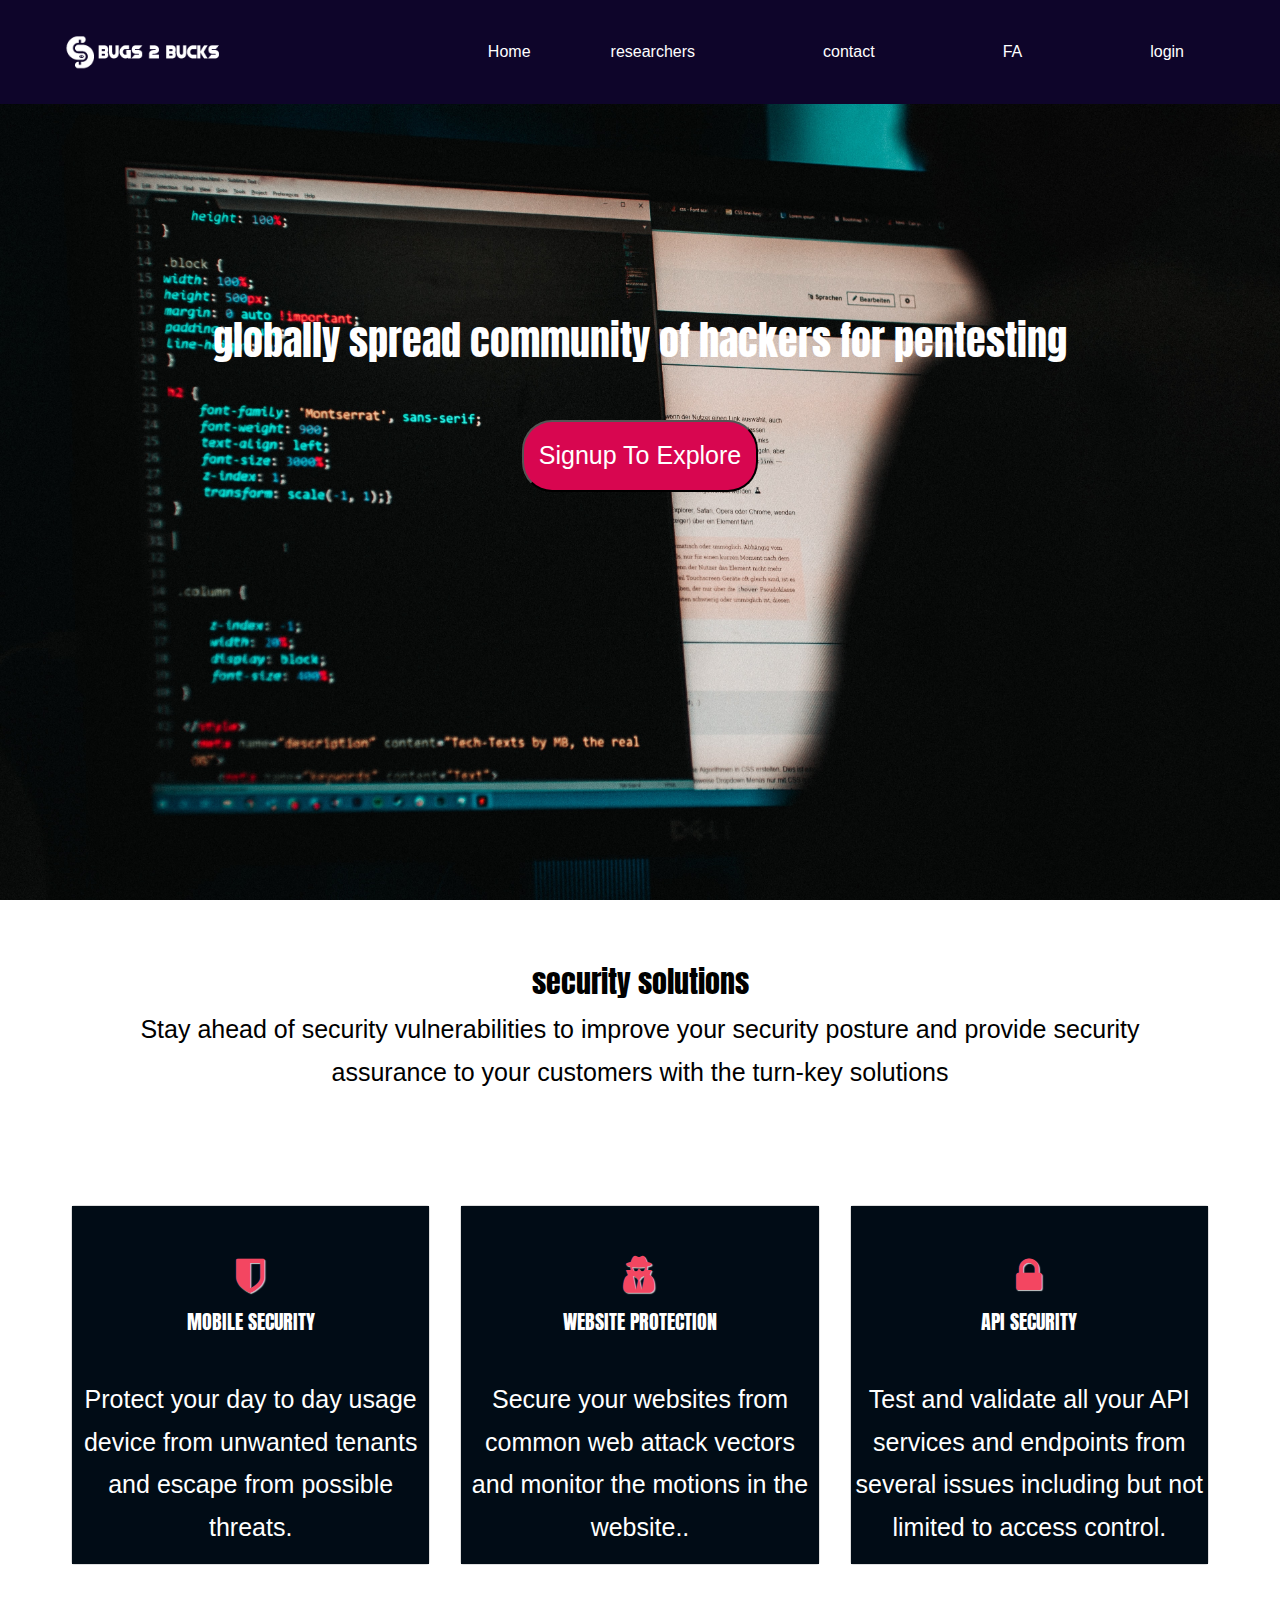
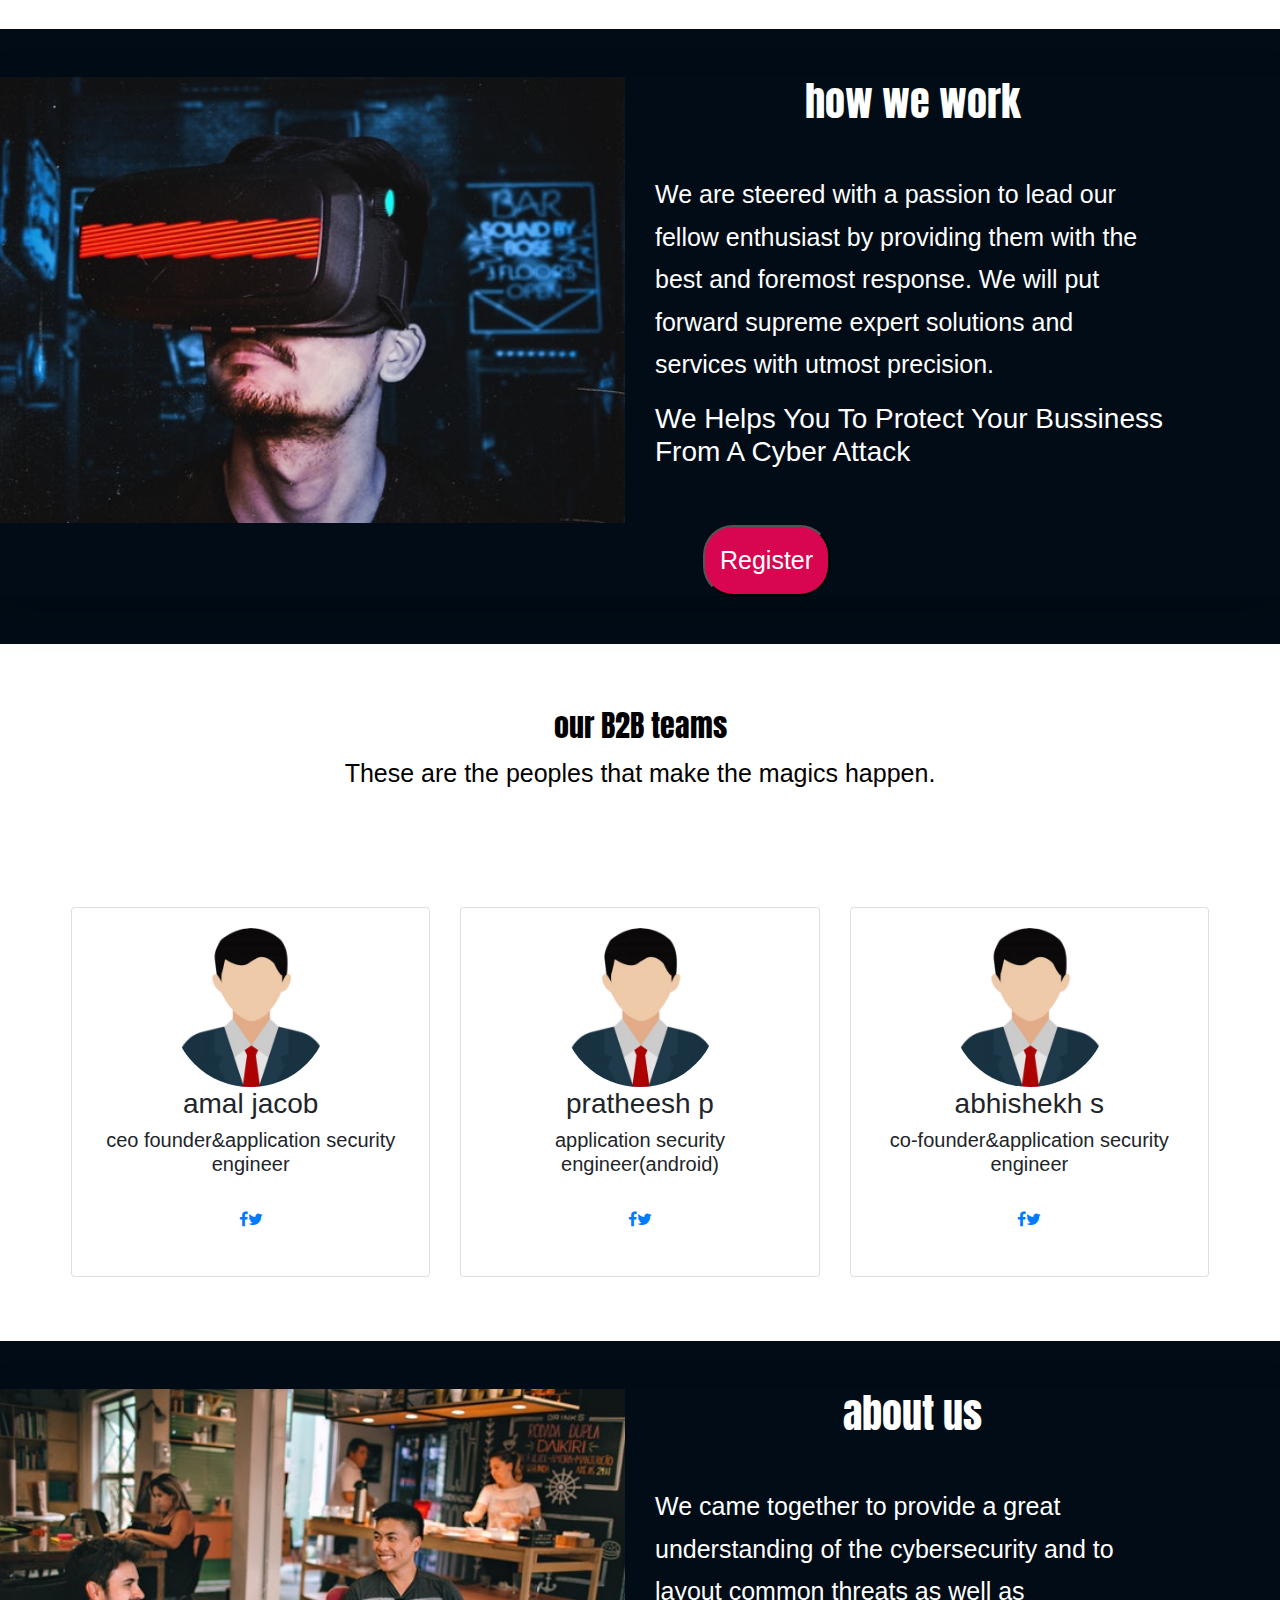
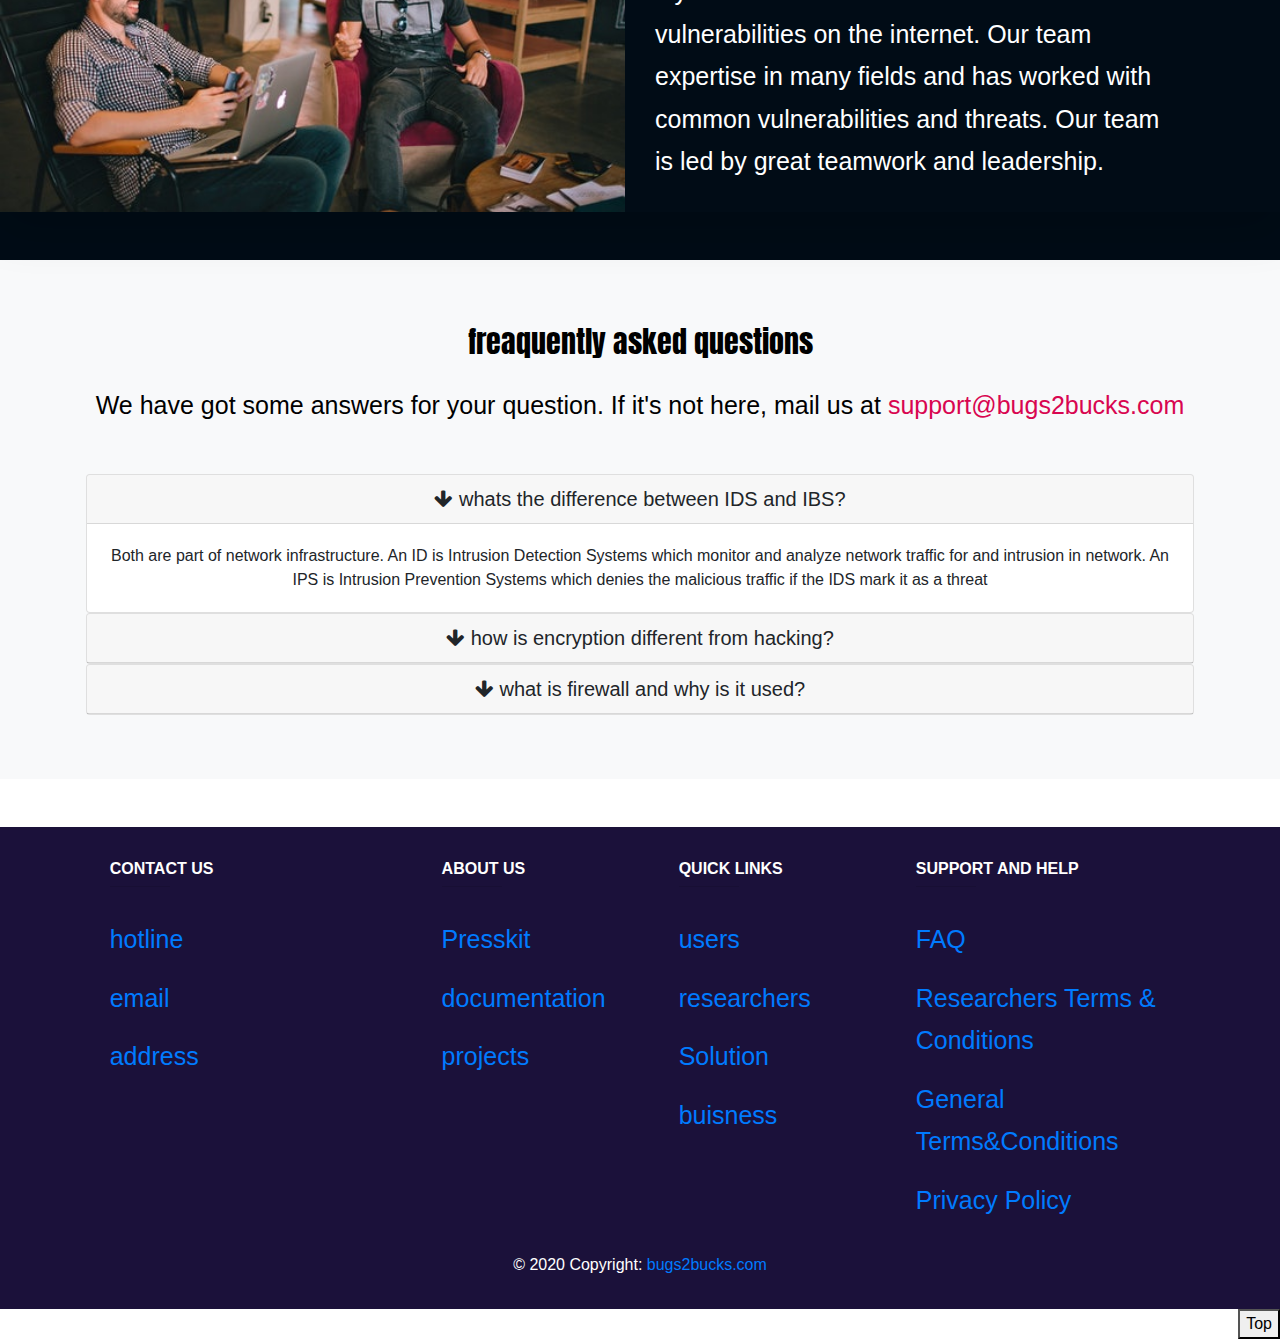
<file: index.html>
<!DOCTYPE html>
<html lang="en">
<head>
  <meta charset="UTF-8">
  <meta name="viewport" content="width=device-width, initial-scale=1.0">
  <meta http-equiv="X-UA-Compatible" content="ie=edge">
  <title>bugs2bucks</title>
  <link href="https://fonts.googleapis.com/css2?family=Anton&display=swap" rel="stylesheet">
  <link rel="stylesheet" href="https://stackpath.bootstrapcdn.com/font-awesome/4.7.0/css/font-awesome.min.css">
  <link rel="stylesheet" href="https://stackpath.bootstrapcdn.com/bootstrap/4.5.2/css/bootstrap.min.css" integrity="sha384-JcKb8q3iqJ61gNV9KGb8thSsNjpSL0n8PARn9HuZOnIxN0hoP+VmmDGMN5t9UJ0Z" crossorigin="anonymous">
<link rel="stylesheet" href="/css/main.css">
</head>
<body>
  <nav class="navbar navbar-expand-lg fixed-top  ">

  <a id="menu" class="navbar-brand mx-5" href="#">
    <img src="/images/logo.png" alt="logo">
  </a>
      <div class="container">
  <button class="navbar-toggler" type="button" data-toggle="collapse" data-target="#navbarSupportedContent" aria-controls="navbarSupportedContent" aria-expanded="false" aria-label="Toggle navigation">
    <span class="navbar-toggler-icon"></span>
  </button>

  <div class="collapse navbar-collapse" id="navbarSupportedContent">
    <ul class="navbar-nav ml-auto ">
      <li class="nav-item active p-2  ">
        <a id="menu" class="nav-link" href="#">Home <span class="sr-only">(current)</span></a>
      </li>
      <li class="nav-item p-2 mx-5">
        <a id="menu" class="nav-link" href="#">researchers</a>
      </li>

      <li class="nav-item p-2  mx-5">
        <a id="menu" class="nav-link" href="#">contact</a>
      </li>
      <li class="nav-item p-2  mx-5">
        <a id="menu" class="nav-link" href="signup.html">FA</a>
      </li>
      <li class="nav-item p-2 mx-5">
        <a id="menu"class="nav-link" href="login.html">login</a>
      </li>

    </ul>
  </div>
</div>

  </div>
</nav>



<header id="home-section">
<div class="dark-overlay">
  <div id="outer">

      <div class=" container home-text">


        <h1 >globally spread community of hackers for pentesting</h1>
        <button class=" btn2 btn-large mt-5 "onclick="location.href='signup.html'" type="button">
         signup to explore</button>

  </div>


    </div>
  </div>
</div>
</header>
<section id="boxes">
<div class="container">
<div class="row">
  <div class="col text-center py-5 text-primary ">
    <div class="info-header">
  <h1 id="text-color">security solutions</h1>
  <p id="box">Stay ahead of security vulnerabilities to improve your security posture and provide security assurance to your customers with the turn-key solutions</p>
</div>
</div>
<div class="row py-5">
  <div class="col-md-4">
<div class="card text-center">
<div class="card-body1">
  <i class=" icon fa fa-shield" aria-hidden="true"></i>
<h2 class="lead mt-2">mobile security</h2>

<p>Protect your day to day usage device from unwanted tenants and escape from possible threats.</p>
</div>
</div>
</div>
<div class=" col-md-4">
<div class="card text-center">
<div class="card-body1">
<i class=" icon fa fa-user-secret" aria-hidden="true"></i>
<h2 class="lead mt-2">website protection</h2>
<p> Secure your websites from common web attack vectors and monitor the motions in the website..</p>
</div>
</div>
</div>

<div class="col-md-4">
<div class="card text-center">
<div class="card-body1">
  <i class="  icon fa fa-lock" aria-hidden="true"></i>

<h2 class="lead mt-2">api security</h2>
<p>Test and validate all your API services and endpoints from several issues including but not limited to access control.</p>
</div>
</div>
</div>






</div>

</div>















</section>

<!-- about section -->


<section id="about">
  <div class="row justify-content-center ">

    <div class="col-xl-12 col-lg-12 col-md-9">

      <div class="card o-hidden border-0 shadow-lg my-5">
        <div class="card-body1 p-0">
          <!-- Nested Row within Card Body -->
          <div class="row">

            <div class="col-lg-6 d-none d-lg-block">
              <img src="/images/graph-img.jpg" alt="" width="1000" height="800">
            </div>

            <div class="col-lg-5  col-sm-12 ">
    <h1 class="text-center mb-5">how we work</h1>
<p class="mt-5">We are steered with a passion to lead our fellow enthusiast by providing them with the best and foremost response. We will put forward supreme expert solutions and services with utmost precision.</p>
<h3 style="color:#fff;">We Helps You To Protect Your Bussiness From A Cyber Attack</h3>
<button class=" btn2 ml-5 mt-5 ">register</button>
</section>







<section id="teams">
<div class="container">
<div class="row">
  <div class="col text-center py-5 text-primary ">
    <div class="info-header">
  <h1 id="text-color">our B2B teams</h1>
  <p id="box">These are the peoples that make the magics happen.</p>


</div>
</div>
<div class="row py-5">
  <div class="col-md-4 ">
<div class="card text-center">
<div class="card-body">
<img src="/images/avatar2.png" class="img-fluid rounded-circle w-50 ">
<h3>amal jacob</h3>
<h4 class="lead">ceo founder&application security engineer</h4>

<div class="d-flex justify-content-center p-4">
<a href="http://facebook.com">
<i class="fa fa-facebook" aria-hidden="true"></i>
</a>
<a href="http://twitter.com">
  <i class="fa fa-twitter" aria-hidden="true"></i>

</a>
</div>
</div>
</div>
</div>


<div class="col-md-4">
<div class="card text-center">
<div class="card-body">
<img src="/images/avatar2.png" class="  img-fluid rounded-circle w-50  ">
<h3>pratheesh p</h3>
<h4 class="lead">application security engineer(android)</h4>

<div class="d-flex justify-content-center p-4">

<a href="http://facebook.com">
<i class="fa fa-facebook" aria-hidden="true"></i>
</a>
<a href="http://twitter.com">
  <i class="fa fa-twitter" aria-hidden="true"></i>

</a>
</div>
</div>
</div>
</div>

<div class="col-md-4">
<div class="card text-center">
<div class="card-body">
<img src="/images/avatar2.png" class="img-fluid rounded-circle w-50 ">
<h3>abhishekh s</h3>
<h4 class="lead">co-founder&application security engineer</h4>
<div class="d-flex justify-content-center p-4">

<a href="http://facebook.com">
<i class="fa fa-facebook" aria-hidden="true"></i>
</a>
<a href="http://twitter.com">
  <i class="fa fa-twitter" aria-hidden="true"></i>

</a>
</div>
</div>
</div>
</div>
</div>

</div>
</section>



<section id="about">
  <div class="row justify-content-center ">

    <div class="col-xl-12 col-lg-12 col-md-9">

      <div class="card o-hidden border-0 shadow-lg my-5">
        <div class="card-body1 p-0">
          <!-- Nested Row within Card Body -->
          <div class="row">

            <div class="col-lg-6 d-none d-lg-block">
              <img src="/images/choose-img.jpg" alt="" width="1000" height="800">
            </div>

            <div class="col-lg-5">
    <h1 class="text-center">about us</h1>
    <p class="mt-5"> We came together to provide a great understanding of the cybersecurity and to layout common threats as well as vulnerabilities on the internet. Our team expertise in many fields and has worked with common vulnerabilities and threats. Our team is led by great teamwork and leadership.</p>
</section>







<section id="about" class="py-5 text-center bg-light">
  <div class="container">
    <div class="row">
      <div class="col">
        <div class="info-header mb-5">
          <h1 id="text-color"class=" pb-3">
          freaquently asked questions
          </h1>
          <p id="box">
            We have got some answers for your question. If it's not here, mail us at
            <a style="color: rgb(216,6,80);"href="">support@bugs2bucks.com</a>
          </p>
        </div>

        <!-- ACCORDION -->
        <div id="accordion">
          <div class="card">
            <div class="card-header">
              <h5 class="mb-0">
                <div href="#collapse1" data-toggle="collapse" data-parent="#accordion">
                  <i class="fa fa-arrow-down" aria-hidden="true"></i> whats the difference between IDS and IBS?
                </div>
              </h5>
            </div>

            <div id="collapse1" class="collapse show">
              <div class="card-body">
              Both are part of network infrastructure. An ID is Intrusion Detection Systems which monitor and analyze network traffic for and intrusion in network. An IPS is Intrusion Prevention Systems which denies the malicious traffic if the IDS mark it as a threat
              </div>
            </div>
          </div>

          <div class="card">
            <div class="card-header">
              <h5 class="mb-0">
                <div href="#collapse2" data-toggle="collapse" data-parent="#accordion">
                  <i class="fa fa-arrow-down" aria-hidden="true"></i> how is encryption different from hacking?
                </div>
              </h5>
            </div>

            <div id="collapse2" class="collapse">
              <div class="card-body">
              Encryption deals with converting human-readable text into its non-readable format and it comes with private and public keys that are shared only between 2 people. On other hand, hacking is an act of identifying and exploiting the weakness of a system.

              </div>
            </div>
            </div>

          <div class="card">
            <div class="card-header">
              <h5 class="mb-0">
                <div href="#collapse3" data-toggle="collapse" data-parent="#accordion">
                <i class="fa fa-arrow-down" aria-hidden="true"></i> what is firewall and why is it used?
                </div>
              </h5>
            </div>

            <div id="collapse3" class="collapse">
              <div class="card-body">
            A Firewall is a security device that works as a barrier between the internal network and the internet. It is used to prevent unauthorized access to or from a private network.
              </div>
            </div>
          </div>
        </div>
      </div>
    </div>
  </div>
</section>




<!-- Footer -->
<footer class="page-footer font-small unique-color-dark">

  <div style="background-color:rgb(27,17,58) ;color:#fff;">


  <!-- Footer Links -->
  <div class="container text-center text-md-left mt-5">

    <!-- Grid row -->
    <div class="row mt-3">

      <!-- Grid column -->
      <div class="col-md-3 col-lg-4 col-xl-3 mx-auto mb-4">

        <!-- Content -->
        <h6 class="text-uppercase font-weight-bold">Contact us</h6>
        <hr class="deep-purple accent-2 mb-4 mt-0 d-inline-block mx-auto" style="width: 60px;">
        <p>
          <a href="#!">hotline</a>
        </p>
        <p>
          <a href="#!">email</a>
        </p>
        <p>
          <a href="#!">address</a>
        </p>

      </div>
      <!-- Grid column -->

      <!-- Grid column -->
      <div class="col-md-2 col-lg-2 col-xl-2 mx-auto mb-4">

        <!-- Links -->
        <h6 class="text-uppercase font-weight-bold">about us</h6>
        <hr class="deep-purple accent-2 mb-4 mt-0 d-inline-block mx-auto" style="width: 60px;">

        <p>
          <a href="#!">Presskit</a>
        </p>
        <p>
          <a href="#!">documentation</a>
        </p>
        <p>
          <a href="#!">projects</a>
        </p>

      </div>
      <!-- Grid column -->

      <!-- Grid column -->
      <div class="col-md-3 col-lg-2 col-xl-2 mx-auto mb-4">

        <!-- Links -->
        <h6 class="text-uppercase font-weight-bold">quick links</h6>
        <hr class="deep-purple accent-2 mb-4 mt-0 d-inline-block mx-auto" style="width: 60px;">
        <p>
          <a href="#!">users</a>
        </p>
        <p>
          <a href="#!">researchers</a>
        </p>
        <p>
          <a href="#!">Solution</a>
        </p>
        <p>
          <a href="#!">buisness</a>
        </p>

      </div>
      <!-- Grid column -->

      <!-- Grid column -->
      <div class="col-md-4 col-lg-3 col-xl-3 mx-auto mb-md-0 mb-4">

        <!-- Links -->
        <h6 class="text-uppercase font-weight-bold">support and help</h6>
        <hr class="deep-purple accent-2 mb-4 mt-0 d-inline-block mx-auto" style="width: 60px;">
        <p>
          <a href="#!">FAQ</a>
        </p>
        <p>
          <a href="#!">Researchers Terms & Conditions</a>
        </p>
        <p>
          <a href="#!">General Terms&Conditions</a>
        </p>
        <p>
          <a href="#!">Privacy Policy</a>
        </p>
      <!-- Grid column -->

    </div>
    <!-- Grid row -->

  </div>
  <!-- Footer Links -->

  <!-- Copyright -->
  <div class="footer-copyright text-center py-3">© 2020 Copyright:
    <a href="https://"> bugs2bucks.com</a>
  </div>
  <!-- Copyright -->

</footer>
<!-- Footer -->



<button style="float:right;" onclick="topFunction()" id="myBtn" title="Go to top">Top</button>



<script>
//Get the button
var mybutton = document.getElementById("myBtn");

// When the user scrolls down 20px from the top of the document, show the button
window.onscroll = function() {scrollFunction()};

function scrollFunction() {
  if (document.body.scrollTop > 20 || document.documentElement.scrollTop > 20) {
    mybutton.style.display = "block";
  } else {
    mybutton.style.display = "none";
  }
}

// When the user clicks on the button, scroll to the top of the document
function topFunction() {
  document.body.scrollTop = 0;
  document.documentElement.scrollTop = 0;
}
</script>




<script src="http://code.jquery.com/jquery-3.3.1.min.js" integrity="sha256-FgpCb/KJQlLNfOu91ta32o/NMZxltwRo8QtmkMRdAu8="
  crossorigin="anonymous"></script>
<script src="https://cdnjs.cloudflare.com/ajax/libs/popper.js/1.14.3/umd/popper.min.js" integrity="sha384-ZMP7rVo3mIykV+2+9J3UJ46jBk0WLaUAdn689aCwoqbBJiSnjAK/l8WvCWPIPm49"
  crossorigin="anonymous"></script>
<script src="https://stackpath.bootstrapcdn.com/bootstrap/4.1.1/js/bootstrap.min.js" integrity="sha384-smHYKdLADwkXOn1EmN1qk/HfnUcbVRZyYmZ4qpPea6sjB/pTJ0euyQp0Mk8ck+5T"
  crossorigin="anonymous"></script>


</body>


</html>
</file>
<file: css/main.css>
.navbar{
  background-color: rgb(14,5,42);
  color: #fff;

}


#home-section{
  background-image: url("/images/background.jpg");
  background-size: cover;
  background-attachment: fixed;
  min-height: 700px;
background-repeat: no-repeat;
position: relative;

}


#menu{
  color: #fff;
}

#search-box{

  float: right;

}

body {

 margin:0;
}
#outer {
  text-align: center;
  position: relative;
  overflow: hidden;
  min-height: 100vh;
}


/* Set a style for all buttons */
.btn1 {
  background-color: #4CAF50;
  color: white;
  padding: 14px 20px;
  margin: 8px 0;
  border: none;
  cursor: pointer;
  width: 100%;
}
.btn2{
  text-transform: capitalize;
border-radius: 30px;
  padding: 15px;
color: #fff;
font-size: 25px;
background-color:  rgb(216,6,80);
}
button:hover {
  opacity: 0.8;
}

/* Extra styles for the cancel button */
.cancelbtn {
  width: auto;
  padding: 10px 18px;
  background-color: #f44336;
}

/* Center the image and position the close button */
.imgcontainer {
  text-align: center;
  margin: 24px 0 12px 0;
  position: relative;
}



.container {
  padding: 16px;
}

span.psw {
  float: right;
  padding-top: 16px;
}
/* The Modal (background) */



.note
{
    text-align: center;
    height: 80px;
    background: -webkit-linear-gradient(left, #0072ff, #8811c5);
    color: #fff;
    font-weight: bold;
    line-height: 80px;
}
.form-content
{
    padding: 5%;
    border: 1px solid #ced4da;
    margin-bottom: 2%;
}
.form-control{
    border-radius:1.5rem;
}
.btnSubmit
{
    border:none;
    border-radius:1.5rem;
    padding: 1%;
    width: 20%;
    cursor: pointer;
    background: #0062cc;
    color: #fff;
}
.flex-box-container-3{
  display: flex;
  justify-content: center;

}
.flex-box-container-4{
  display: flex;
  flex-direction: column;

align-self: flex-start;
}
.flex-box-container-5{
  display: flex;
flex-direction: column;
align-self: flex-start;
}
/* @extend display-flex; */
display-flex, .display-flex, .display-flex-center {
  display: flex;
  display: -webkit-flex; }

/* @extend list-type-ulli; */
list-type-ulli {
  list-style-type: none;
  margin: 0;
  padding: 0; }





img {
  max-width: 100%;
  height: auto; }

figure {
  margin: 0;
}
h2 {
  line-height: 1.66;
  margin: 0;
  padding: 0;
  font-weight: 900;
  color: #222;
  font-family: 'Montserrat';
  font-size: 24px;
  text-transform: uppercase;
  text-align: center;
  margin-bottom: 40px; }

.clear {
  clear: both; }



.display-flex {
  justify-content: space-between;
  -moz-justify-content: space-between;
  -webkit-justify-content: space-between;
  -o-justify-content: space-between;
  -ms-justify-content: space-between;
  align-items: center;
  -moz-align-items: center;
  -webkit-align-items: center;
  -o-align-items: center;
  -ms-align-items: center; }

.display-flex-center {
  justify-content: center;
  -moz-justify-content: center;
  -webkit-justify-content: center;
  -o-justify-content: center;
  -ms-justify-content: center;
  align-items: center;
  -moz-align-items: center;
  -webkit-align-items: center;
  -o-align-items: center;
  -ms-align-items: center; }

.position-center {
  position: absolute;
  top: 50%;
  left: 50%;
  transform: translate(-50%, -50%);
  -moz-transform: translate(-50%, -50%);
  -webkit-transform: translate(-50%, -50%);
  -o-transform: translate(-50%, -50%);
  -ms-transform: translate(-50%, -50%); }

.signup-content {
  background: #fff;
  border-radius: 10px;
  -moz-border-radius: 10px;
  -webkit-border-radius: 10px;
  -o-border-radius: 10px;
  -ms-border-radius: 10px;
  padding: 50px 85px; }

.form-group {
  overflow: hidden;
  margin-bottom: 20px; }

.form-input {
  width: 100%;
  border: 1px solid #ebebeb;
  border-radius: 5px;
  -moz-border-radius: 5px;
  -webkit-border-radius: 5px;
  -o-border-radius: 5px;
  -ms-border-radius: 5px;
  padding: 17px 20px;
  box-sizing: border-box;
  font-size: 14px;
  font-weight: 500;
  color: #222; }
  .form-input::-webkit-input-placeholder {
    color: #999; }
  .form-input::-moz-placeholder {
    color: #999; }
  .form-input:-ms-input-placeholder {
    color: #999; }
  .form-input:-moz-placeholder {
    color: #999; }
  .form-input::-webkit-input-placeholder {
    font-weight: 500; }
  .form-input::-moz-placeholder {
    font-weight: 500; }
  .form-input:-ms-input-placeholder {
    font-weight: 500; }
  .form-input:-moz-placeholder {
    font-weight: 500; }
  .form-input:focus {
    border: 1px solid transparent;
    -webkit-border-image-source: -webkit-linear-gradient(to right, #9face6, #74ebd5);
    -moz-border-image-source: -moz-linear-gradient(to right, #9face6, #74ebd5);
    -o-border-image-source: -o-linear-gradient(to right, #9face6, #74ebd5);
    border-image-source: linear-gradient(to right, #9face6, #74ebd5);
    -webkit-border-image-slice: 1;
    border-image-slice: 1;
    border-radius: 5px;
    -moz-border-radius: 5px;
    -webkit-border-radius: 5px;
    -o-border-radius: 5px;
    -ms-border-radius: 5px;
    background-origin: border-box;
    background-clip: content-box, border-box; }
    .form-input:focus::-webkit-input-placeholder {
      color: #222; }
    .form-input:focus::-moz-placeholder {
      color: #222; }
    .form-input:focus:-ms-input-placeholder {
      color: #222; }
    .form-input:focus:-moz-placeholder {
      color: #222; }

.form-submit {
  width: 100%;
  border-radius: 5px;
  -moz-border-radius: 5px;
  -webkit-border-radius: 5px;
  -o-border-radius: 5px;
  -ms-border-radius: 5px;
  padding: 17px 20px;
  box-sizing: border-box;
  font-size: 25px;
  font-weight: 700;
  color: blue;
  text-transform: uppercase;
  border: none;
}





.label-agree-term {
  font-size: 16px;
  font-weight: 600;
  color: #555; }

.term-service {
  color: #555; }

.loginhere {
  color: #555;
  font-weight: 600;
  text-align: center;
  margin-top: 91px;
  margin-bottom: 5px; }

.loginhere-link {
  font-weight: 700;
  color: #222; }

.field-icon {
  float: right;
  margin-right: 17px;
  margin-top: -32px;
  position: relative;
  z-index: 2;
  color: #555; }
.flexbox{
  display:flex;
  justify-content: center;
  align-items: center;
}
  .home-text{
font-weight: bolder;
    color: white;

    display: flex;

      flex-direction: column;
    justify-content: center;
    align-items: center;
    margin-top:300px;
  }
#news{
  background-color: rgb(1,12,22);
}
h1 ,h2{
font-family: 'Anton', sans-serif;
color:white;
}
h4{

}
p{
  font-family: 'rubik', sans-serif;
  color:white;
font-weight: lighter;
  font-size: 25px;
  line-height: 1.7;
}
#about{
  background-color: rgb(1,12,22);
}
.card-body1{
  background-color: rgb(1,12,22);
}
.flexbox-container4{

  flex-flow: wrap-reverse;
}
.icon{
  color: rgb(243,70,97);
   text-shadow: 1px 1px 1px #ccc;
   font-size: 2.5em;
   margin-top: 50px;
}
#box{
  color: black;
  font-size: 25px;
}
#text-color{
    color: black;
    font-size: 30px;
}
.card-body:hover{
  background-color:   rgb(216,6,80);
  color: white;


}
#card-inner{
  padding-bottom: 86px;
}
</file>
